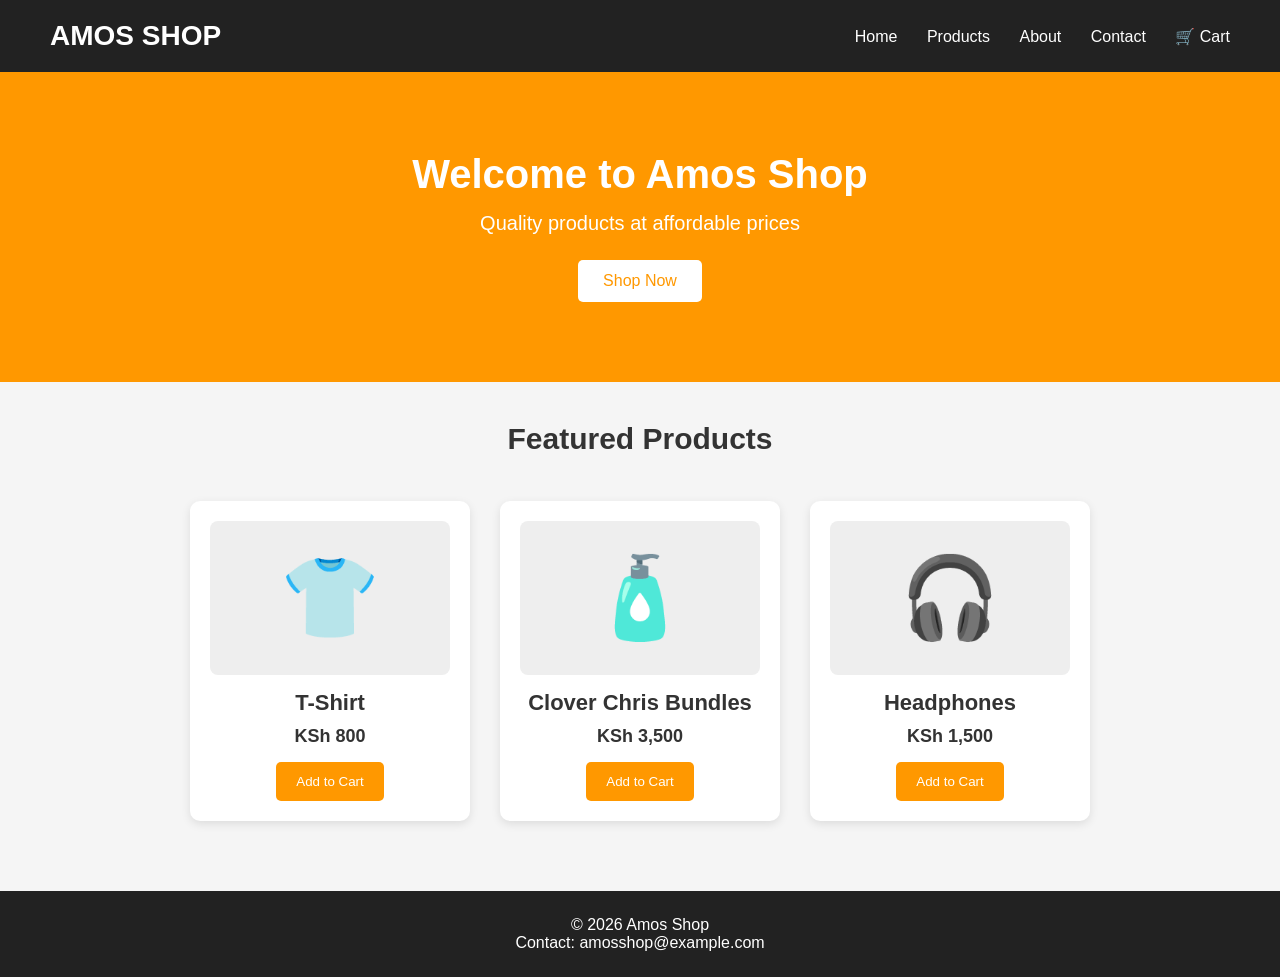
<file: MY PRJT/index.html>
<!DOCTYPE html>
<html>
<head>
    <title>Amos Shop</title>
    <link rel="stylesheet" href="style.css">
</head>

<body>

<header>
    <h1>AMOS SHOP</h1>

    <nav>
        <a href="index.html">Home</a>
        <a href="product.html">Products</a>
        <a href="#">About</a>
        <a href="#">Contact</a>
        <a href="cart.html">🛒 Cart</a>
    </nav>
</header>

<section class="hero">
    <h2>Welcome to Amos Shop</h2>
    <p>Quality products at affordable prices</p>
    <button onclick="window.location.href='product.html'">Shop Now</button>
</section>

<h2 class="title">Featured Products</h2>

<section class="products">

    <div class="product">
        <div class="product-image">👕</div>
        <h3>T-Shirt</h3>
        <p>KSh 800</p>
        <button onclick="addToCart('T-Shirt', 800)">Add to Cart</button>
    </div>

    <div class="product">
        <div class="product-image">🧴</div>
        <h3>Clover Chris Bundles</h3>
        <p>KSh 3,500</p>
        <button onclick="addToCart('Clover Chris Bundles', 3500)">Add to Cart</button>
    </div>

    <div class="product">
        <div class="product-image">🎧</div>
        <h3>Headphones</h3>
        <p>KSh 1,500</p>
        <button onclick="addToCart('Headphones', 1500)">Add to Cart</button>
    </div>

</section>

<footer>
    <p>© 2026 Amos Shop</p>
    <p>Contact: amosshop@example.com</p>
</footer>

<script src="script.js"></script>

</body>
</html>
</file>
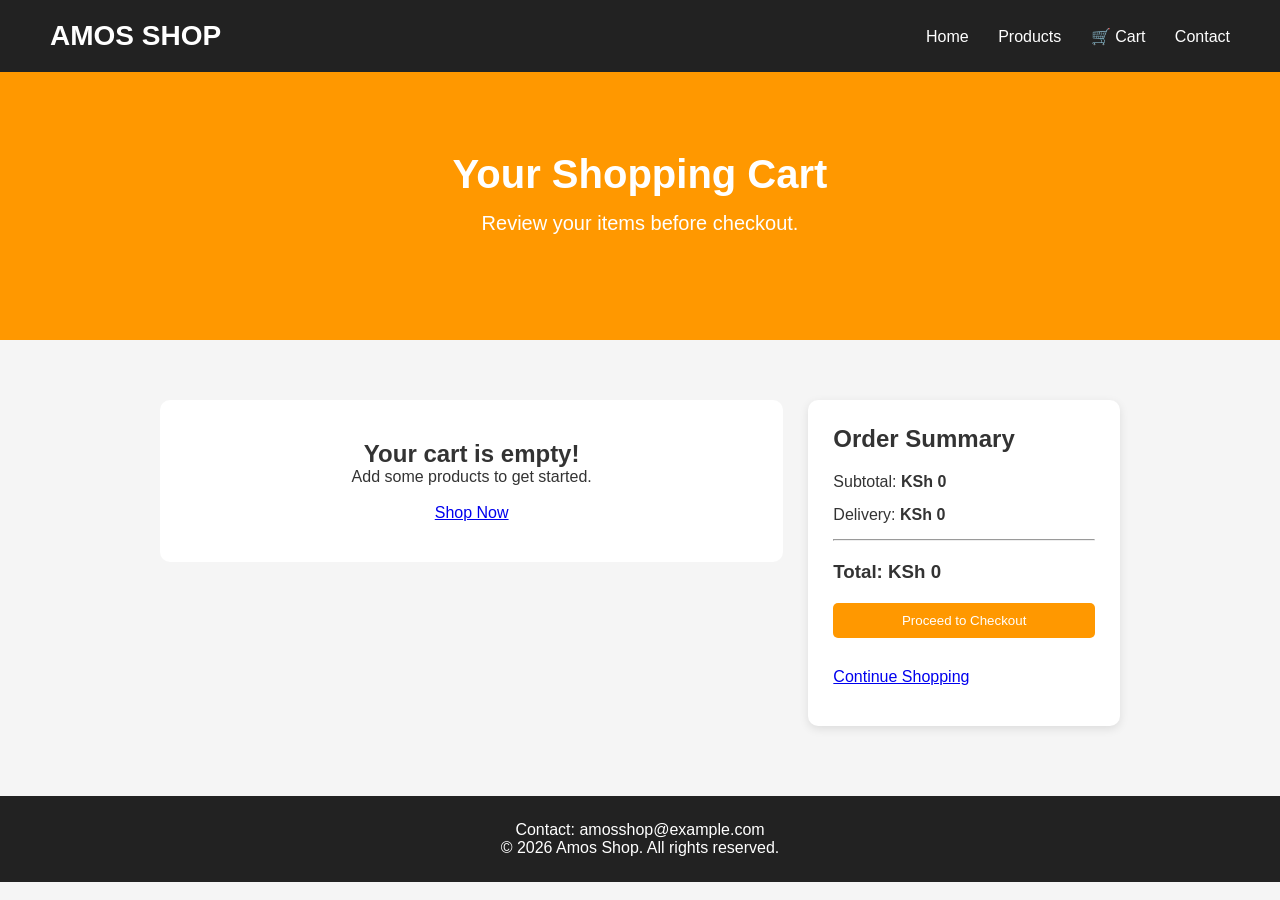
<file: MY PRJT/cart.html>
<!DOCTYPE html>
<html lang="en">
<head>
    <meta charset="UTF-8">
    <meta name="viewport" content="width=device-width, initial-scale=1.0">
    <title>Shopping Cart | Amos Shop</title>
    <link rel="stylesheet" href="style.css">
</head>

<body>

    <!-- Header -->
    <header>
        <h1>AMOS SHOP</h1>

        <nav>
            <a href="index.html">Home</a>
            <a href="product.html">Products</a>
            <a href="cart.html">🛒 Cart</a>
            <a href="index.html#contact">Contact</a>
        </nav>
    </header>

    <!-- Page Heading -->
    <section class="hero">
        <h2>Your Shopping Cart</h2>
        <p>Review your items before checkout.</p>
    </section>

    <!-- Cart Content -->
    <main class="cart-container">

        <div id="cart-items"></div>

        <div class="cart-summary">
            <h2>Order Summary</h2>

            <p>
                Subtotal:
                <strong id="cart-subtotal">KSh 0</strong>
            </p>

            <p>
                Delivery:
                <strong id="delivery-cost">KSh 0</strong>
            </p>

            <hr>

            <h3>
                Total:
                <span id="cart-total">KSh 0</span>
            </h3>

            <button id="checkout-button" onclick="checkout()">
                Proceed to Checkout
            </button>

            <p>
                <a href="product.html">Continue Shopping</a>
            </p>
        </div>

    </main>

    <!-- Footer -->
    <footer>
        <p>Contact: amosshop@example.com</p>
        <p>&copy; 2026 Amos Shop. All rights reserved.</p>
    </footer>

    <script src="script.js"></script>

</body>
</html>
</file>
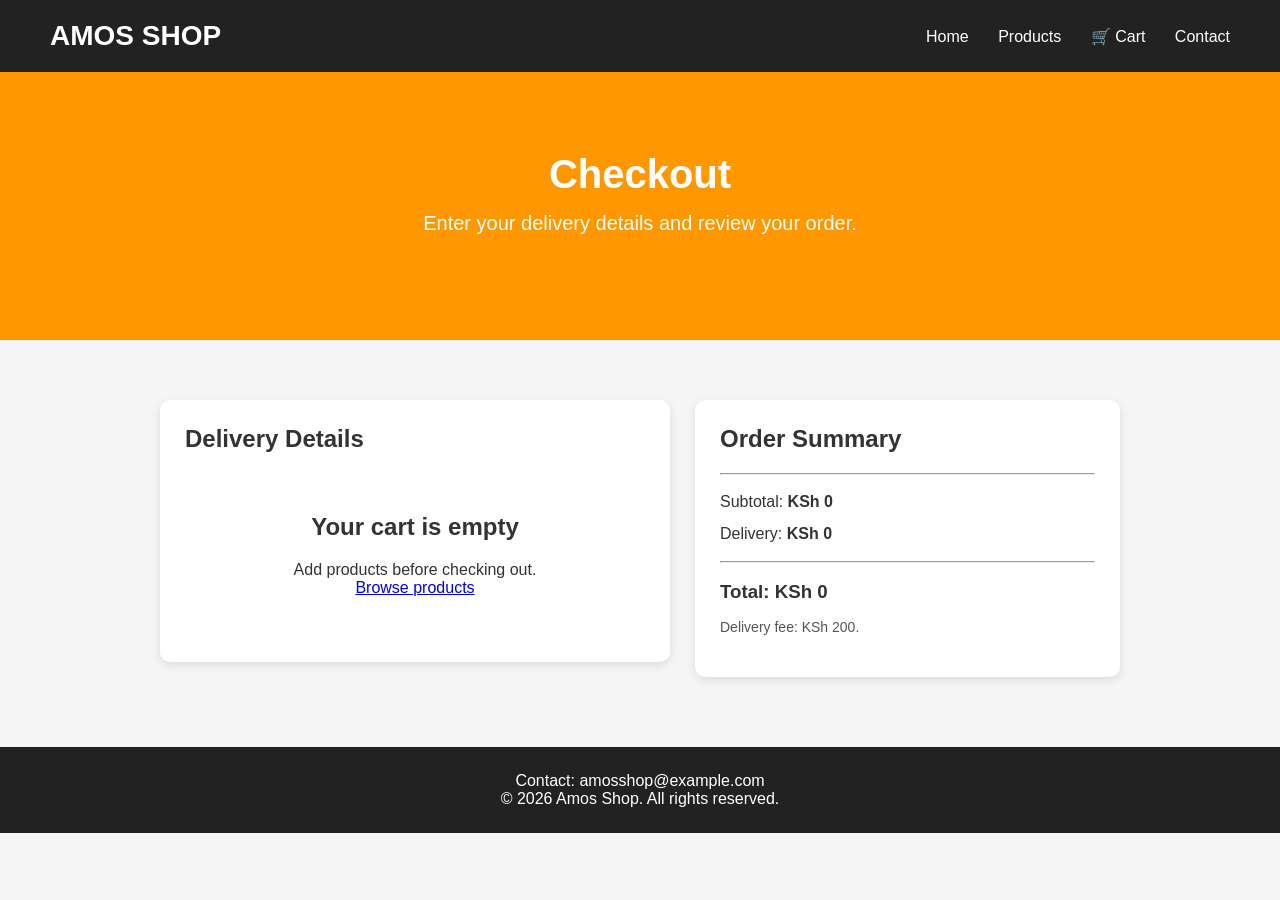
<file: MY PRJT/checkout.html>
<!DOCTYPE html>
<html lang="en">
<head>
    <meta charset="UTF-8">
    <meta name="viewport" content="width=device-width, initial-scale=1.0">
    <title>Checkout | Amos Shop</title>
    <link rel="stylesheet" href="style.css">
</head>

<body>

    <header>
        <h1>AMOS SHOP</h1>
        <nav>
            <a href="index.html">Home</a>
            <a href="product.html">Products</a>
            <a href="cart.html">🛒 Cart</a>
            <a href="index.html#contact">Contact</a>
        </nav>
    </header>

    <section class="hero">
        <h2>Checkout</h2>
        <p>Enter your delivery details and review your order.</p>
    </section>

    <main class="checkout-container">
        <section class="checkout-card">
            <h2>Delivery Details</h2>
            <form id="checkout-form" class="checkout-form" onsubmit="placeDemoOrder(event)">
                <label for="customer-name">Full name</label>
                <input id="customer-name" name="name" type="text" autocomplete="name" required>

                <label for="customer-email">Email address</label>
                <input id="customer-email" name="email" type="email" autocomplete="email" required>

                <label for="customer-phone">Phone number</label>
                <input id="customer-phone" name="phone" type="tel" autocomplete="tel" required>

                <label for="delivery-address">Delivery address</label>
                <textarea id="delivery-address" name="address" autocomplete="street-address" required></textarea>

                <button id="place-order-button" type="submit">Place Demo Order</button>
                <p class="checkout-notice">
                    Demo checkout only: this page does not send your details to a server or process payment.
                </p>
            </form>

            <div id="checkout-empty" class="empty-cart" hidden>
                <h2>Your cart is empty</h2>
                <p>Add products before checking out.</p>
                <a href="product.html">Browse products</a>
            </div>

            <div id="checkout-success" class="checkout-message" hidden>
                <h2>Demo order complete</h2>
                <p>Your checkout was completed in this browser. No payment was taken and no order was sent to the shop.</p>
                <a href="product.html">Continue shopping</a>
            </div>
        </section>

        <section class="checkout-summary">
            <h2>Order Summary</h2>
            <div id="checkout-items"></div>
            <hr>
            <p>Subtotal: <strong id="checkout-subtotal">KSh 0</strong></p>
            <p>Delivery: <strong id="checkout-delivery">KSh 0</strong></p>
            <hr>
            <h3>Total: <span id="checkout-total">KSh 0</span></h3>
            <p class="checkout-notice">Delivery fee: KSh 200.</p>
        </section>
    </main>

    <footer>
        <p>Contact: amosshop@example.com</p>
        <p>&copy; 2026 Amos Shop. All rights reserved.</p>
    </footer>

    <script src="script.js"></script>
</body>
</html>
</file>
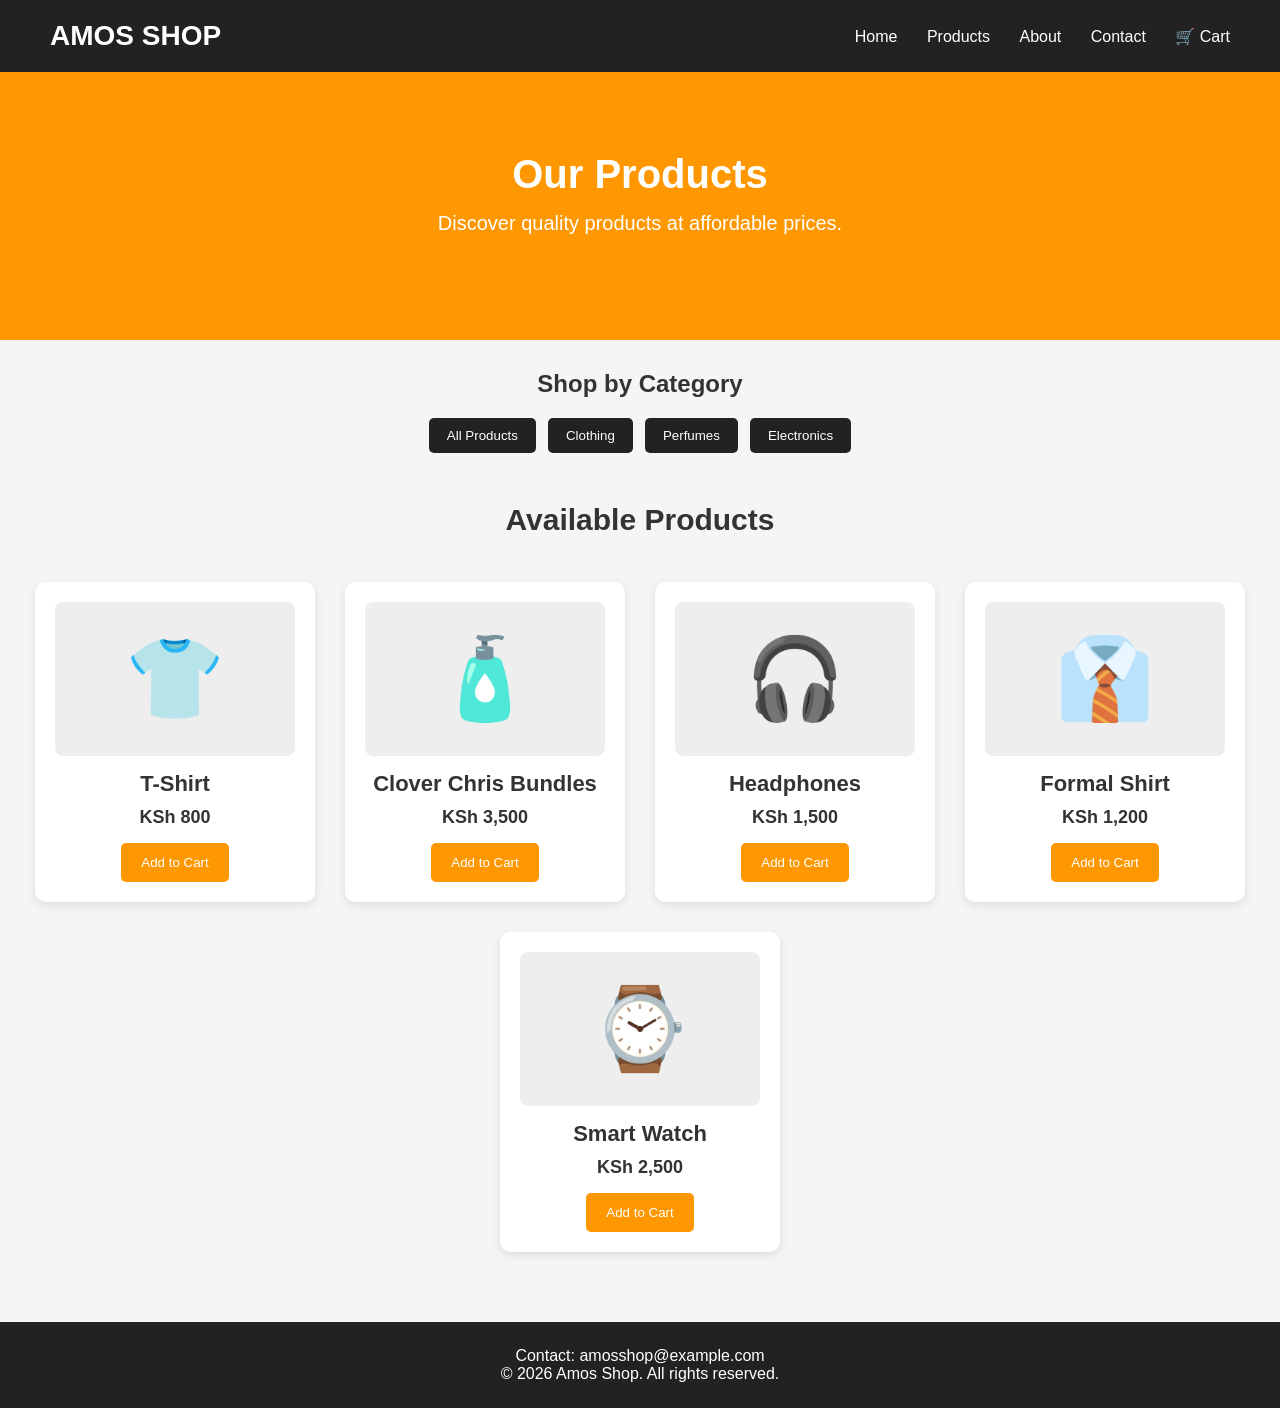
<file: MY PRJT/product.html>
<!DOCTYPE html>
<html lang="en">
<head>
    <meta charset="UTF-8">
    <meta name="viewport" content="width=device-width, initial-scale=1.0">
    <title>Products | Amos Shop</title>
    <link rel="stylesheet" href="style.css">
</head>

<body>

    <!-- Website Header -->
    <header>
        <h1>AMOS SHOP</h1>

        <nav>
            <a href="index.html">Home</a>
            <a href="product.html">Products</a>
            <a href="index.html#about">About</a>
            <a href="index.html#contact">Contact</a>
            <a href="cart.html">🛒 Cart</a>
        </nav>
    </header>

    <!-- Products Introduction -->
    <section class="hero">
        <h2>Our Products</h2>
        <p>Discover quality products at affordable prices.</p>
    </section>

    <!-- Product Categories -->
    <section class="shop-categories">
        <h2>Shop by Category</h2>
        <div class="category-list">
            <button onclick="filterProducts('all')">All Products</button>
            <button onclick="filterProducts('clothing')">Clothing</button>
            <button onclick="filterProducts('perfume')">Perfumes</button>
            <button onclick="filterProducts('electronics')">Electronics</button>
        </div>
    </section>

    <!-- Product Listing -->
    <h2 class="title">Available Products</h2>

    <section class="products" id="product-list">

        <div class="product" data-category="clothing">
            <div class="product-image">👕</div>
            <h3>T-Shirt</h3>
            <p>KSh 800</p>
            <button onclick="addToCart('T-Shirt', 800)">
                Add to Cart
            </button>
        </div>

        <div class="product" data-category="perfume">
            <div class="product-image">🧴</div>
            <h3>Clover Chris Bundles</h3>
            <p>KSh 3,500</p>
            <button onclick="addToCart('Clover Chris Bundles', 3500)">
                Add to Cart
            </button>
        </div>

        <div class="product" data-category="electronics">
            <div class="product-image">🎧</div>
            <h3>Headphones</h3>
            <p>KSh 1,500</p>
            <button onclick="addToCart('Headphones', 1500)">
                Add to Cart
            </button>
        </div>

        <div class="product" data-category="clothing">
            <div class="product-image">👔</div>
            <h3>Formal Shirt</h3>
            <p>KSh 1,200</p>
            <button onclick="addToCart('Formal Shirt', 1200)">
                Add to Cart
            </button>
        </div>

        <div class="product" data-category="electronics">
            <div class="product-image">⌚</div>
            <h3>Smart Watch</h3>
            <p>KSh 2,500</p>
            <button onclick="addToCart('Smart Watch', 2500)">
                Add to Cart
            </button>
        </div>

    </section>

    <!-- Footer -->
    <footer id="contact">
        <p>Contact: amosshop@example.com</p>
        <p>&copy; 2026 Amos Shop. All rights reserved.</p>
    </footer>

    <!-- JavaScript -->
    <script src="script.js"></script>

</body>
</html>
</file>
<file: MY PRJT/style.css>
* {
    margin: 0;
    padding: 0;
    box-sizing: border-box;
}

body {
    font-family: Arial, sans-serif;
    background-color: #f5f5f5;
    color: #333;
}

/* Header */
header {
    background-color: #222;
    color: white;
    padding: 20px 50px;
    display: flex;
    justify-content: space-between;
    align-items: center;
}

header h1 {
    font-size: 28px;
}

nav a {
    color: white;
    text-decoration: none;
    margin-left: 25px;
    font-size: 16px;
}

nav a:hover {
    color: #ff9800;
}

/* Hero section */
.hero {
    background-color: #ff9800;
    color: white;
    text-align: center;
    padding: 80px 20px;
}

.hero h2 {
    font-size: 40px;
    margin-bottom: 15px;
}

.hero p {
    font-size: 20px;
    margin-bottom: 25px;
}

.hero button {
    background-color: white;
    color: #ff9800;
    border: none;
    padding: 12px 25px;
    font-size: 16px;
    cursor: pointer;
    border-radius: 5px;
}

.hero button:hover {
    background-color: #222;
    color: white;
}

/* Products heading */
.title {
    text-align: center;
    margin: 40px 0 25px;
    font-size: 30px;
}

/* Products section */
.products {
    display: flex;
    justify-content: center;
    gap: 30px;
    padding: 20px;
    flex-wrap: wrap;
}

/* Individual product */
.product {
    background-color: white;
    width: 280px;
    padding: 20px;
    text-align: center;
    border-radius: 10px;
    box-shadow: 0 3px 10px rgba(0, 0, 0, 0.1);
}

.product-image {
    font-size: 80px;
    background-color: #eee;
    padding: 30px;
    border-radius: 8px;
}

.product h3 {
    margin: 15px 0 10px;
    font-size: 22px;
}

.product p {
    font-size: 18px;
    font-weight: bold;
    margin-bottom: 15px;
}

.product button {
    background-color: #ff9800;
    color: white;
    border: none;
    padding: 12px 20px;
    cursor: pointer;
    border-radius: 5px;
}

.product button:hover {
    background-color: #222;
}

/* Footer */
footer {
    background-color: #222;
    color: white;
    text-align: center;
    padding: 25px;
    margin-top: 50px;
}

/* Mobile responsive design */
@media (max-width: 768px) {

    header {
        flex-direction: column;
        gap: 15px;
        padding: 20px;
    }

    nav a {
        margin: 5px;
        display: inline-block;
    }

    .hero h2 {
        font-size: 30px;
    }

    .products {
        flex-direction: column;
        align-items: center;
    }

    .product {
        width: 90%;
    }
}
/* Product categories */
.shop-categories {
    text-align: center;
    padding: 30px 15px 10px;
}

.shop-categories h2 {
    margin-bottom: 20px;
}

.category-list {
    display: flex;
    justify-content: center;
    flex-wrap: wrap;
    gap: 12px;
}

.category-list button {
    background-color: #222;
    color: white;
    border: none;
    padding: 10px 18px;
    border-radius: 5px;
    cursor: pointer;
}

.category-list button:hover {
    background-color: #ff9800;
}

/* Shopping cart page */
.cart-container {
    max-width: 1000px;
    margin: 40px auto;
    padding: 20px;
    display: grid;
    grid-template-columns: 2fr 1fr;
    gap: 25px;
    align-items: start;
}

.cart-item {
    display: flex;
    justify-content: space-between;
    align-items: center;
    gap: 15px;
    background: white;
    padding: 20px;
    margin-bottom: 15px;
    border-radius: 10px;
    box-shadow: 0 3px 10px rgba(0, 0, 0, 0.08);
}

.cart-item h3 {
    margin-bottom: 8px;
}

.cart-item p {
    margin: 5px 0;
}

.cart-item button,
.cart-summary button {
    background: #ff9800;
    color: white;
    border: none;
    padding: 10px 15px;
    border-radius: 5px;
    cursor: pointer;
}

.cart-item button:hover,
.cart-summary button:hover {
    background: #222;
}

.cart-item .remove-button {
    background: #d32f2f;
}

.quantity-control {
    display: flex;
    align-items: center;
    gap: 10px;
    margin-top: 10px;
}

.quantity-control button {
    padding: 5px 12px;
}

.cart-summary {
    background: white;
    padding: 25px;
    border-radius: 10px;
    box-shadow: 0 3px 10px rgba(0, 0, 0, 0.1);
}

.cart-summary h2 {
    margin-bottom: 20px;
}

.cart-summary p {
    margin: 15px 0;
}

.cart-summary h3 {
    margin: 20px 0;
}

.cart-summary button {
    width: 100%;
    margin-bottom: 15px;
}

.empty-cart {
    background: white;
    text-align: center;
    padding: 40px 20px;
    border-radius: 10px;
}

.checkout-container {
    max-width: 1000px;
    margin: 40px auto;
    padding: 20px;
    display: grid;
    grid-template-columns: 1.2fr 1fr;
    gap: 25px;
    align-items: start;
}

.checkout-card,
.checkout-summary {
    background: white;
    padding: 25px;
    border-radius: 10px;
    box-shadow: 0 3px 10px rgba(0, 0, 0, 0.1);
}

.checkout-card h2,
.checkout-summary h2 {
    margin-bottom: 20px;
}

.checkout-form label {
    display: block;
    margin: 15px 0 6px;
    font-weight: bold;
}

.checkout-form input,
.checkout-form textarea {
    width: 100%;
    padding: 11px;
    border: 1px solid #ccc;
    border-radius: 5px;
    font: inherit;
}

.checkout-form textarea {
    min-height: 100px;
    resize: vertical;
}

.checkout-form button {
    width: 100%;
    margin-top: 20px;
    background: #ff9800;
    color: white;
    border: none;
    padding: 12px 20px;
    border-radius: 5px;
    cursor: pointer;
    font: inherit;
}

.checkout-form button:hover {
    background: #222;
}

.checkout-form button:disabled {
    background: #999;
    cursor: not-allowed;
}

.checkout-summary p {
    margin: 14px 0;
}

.checkout-summary hr {
    margin: 18px 0;
}

.checkout-notice {
    margin-top: 16px;
    color: #555;
    font-size: 14px;
    line-height: 1.5;
}

.checkout-message {
    background: white;
    max-width: 700px;
    margin: 40px auto;
    padding: 35px 25px;
    text-align: center;
    border-radius: 10px;
    box-shadow: 0 3px 10px rgba(0, 0, 0, 0.1);
}

.checkout-message a {
    display: inline-block;
    margin-top: 18px;
    color: #a85f00;
}

@media (max-width: 700px) {
    .cart-container {
        grid-template-columns: 1fr;
        margin: 20px auto;
        padding: 15px;
    }

    .cart-item {
        flex-wrap: wrap;
    }

    .checkout-container {
        grid-template-columns: 1fr;
        margin: 20px auto;
        padding: 15px;
    }
}
</file>
